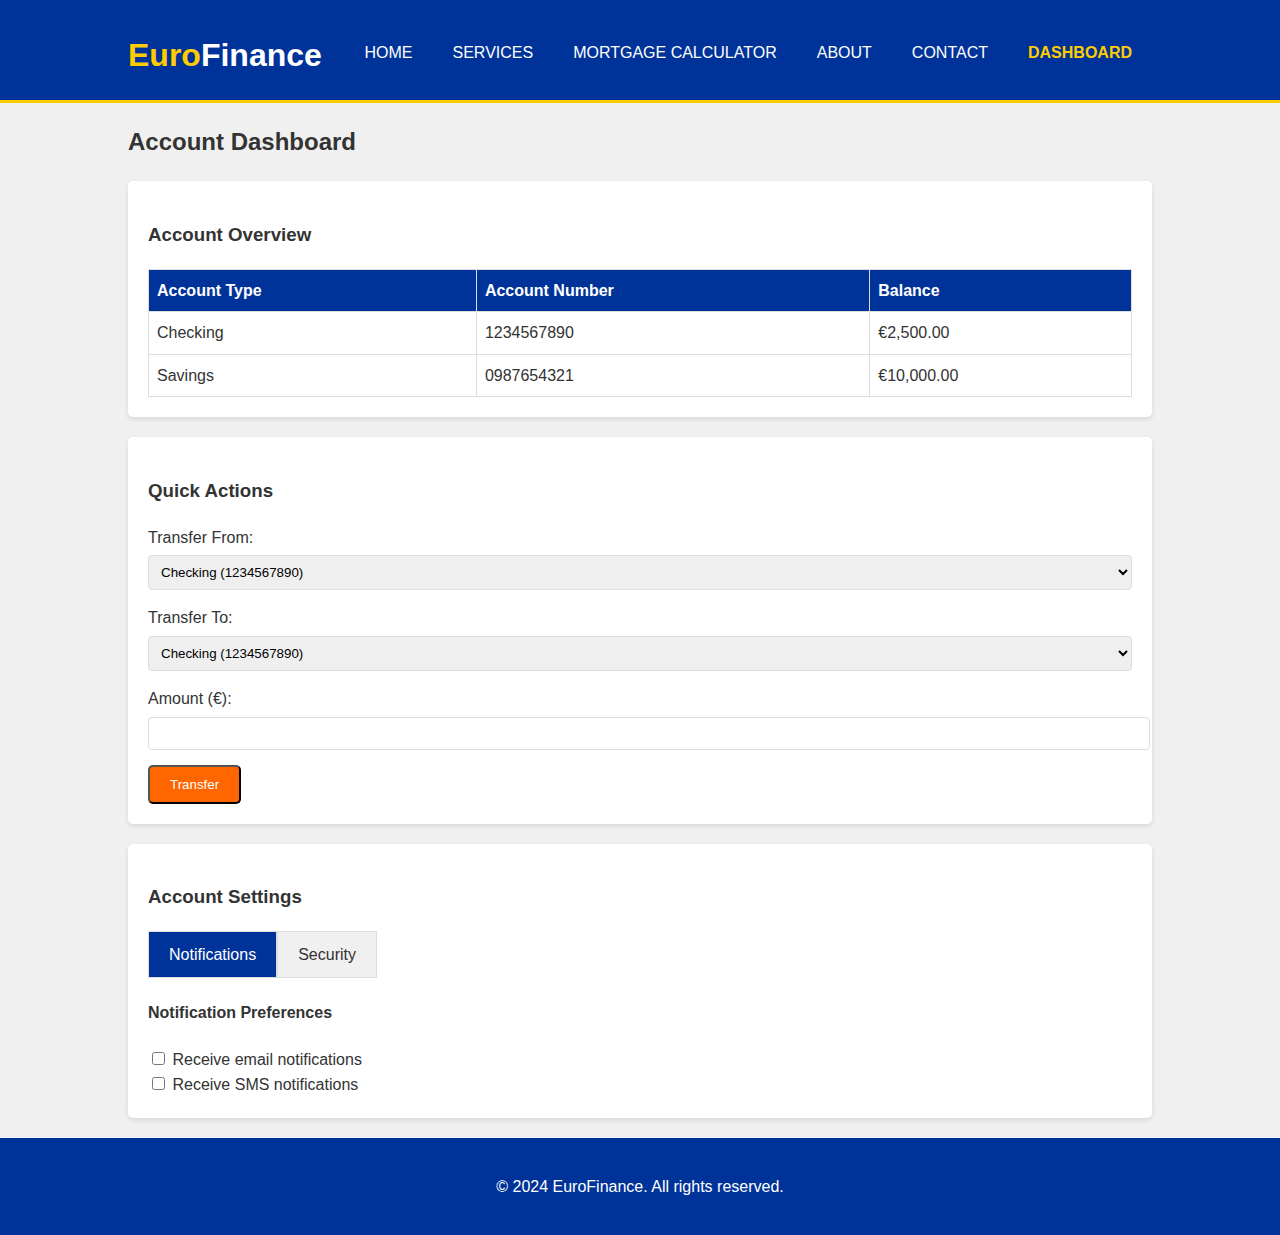
<file: account-dashboard-html.html>
<!DOCTYPE html>
<html lang="en">
<head>
    <meta charset="UTF-8">
    <meta name="viewport" content="width=device-width, initial-scale=1.0">
    <title>Account Dashboard - EuroFinance</title>
    <link rel="stylesheet" href="shared-styles.css">
    <style>
        .dashboard-section {
            background: #fff;
            padding: 20px;
            margin-bottom: 20px;
            border-radius: 5px;
            box-shadow: 0 2px 5px rgba(0,0,0,0.1);
        }
        table {
            width: 100%;
            border-collapse: collapse;
        }
        th, td {
            border: 1px solid #ddd;
            padding: 8px;
            text-align: left;
        }
        th {
            background-color: var(--primary-color);
            color: white;
        }
        .tabs {
            display: flex;
            margin-bottom: 20px;
        }
        .tab {
            padding: 10px 20px;
            background-color: #f0f0f0;
            border: 1px solid #ddd;
            cursor: pointer;
        }
        .tab.active {
            background-color: var(--primary-color);
            color: white;
        }
        .tab-content {
            display: none;
        }
        .tab-content.active {
            display: block;
        }
    </style>
</head>
<body>
    <header>
        <div class="container">
            <div id="branding">
                <h1><span class="highlight">Euro</span>Finance</h1>
            </div>
            <nav>
                <ul>
                    <li><a href="index.html">Home</a></li>
                    <li><a href="services.html">Services</a></li>
                    <li><a href="calculator.html">Mortgage Calculator</a></li>
                    <li><a href="about.html">About</a></li>
                    <li><a href="contact.html">Contact</a></li>
                    <li class="current"><a href="account-dashboard.html">Dashboard</a></li>
                </ul>
            </nav>
        </div>
    </header>

    <div class="container">
        <h2>Account Dashboard</h2>
        
        <div class="dashboard-section">
            <h3>Account Overview</h3>
            <table data-cy="account-overview-table">
                <tr>
                    <th>Account Type</th>
                    <th>Account Number</th>
                    <th>Balance</th>
                </tr>
                <tr>
                    <td>Checking</td>
                    <td>1234567890</td>
                    <td>€2,500.00</td>
                </tr>
                <tr>
                    <td>Savings</td>
                    <td>0987654321</td>
                    <td>€10,000.00</td>
                </tr>
            </table>
        </div>

        <div class="dashboard-section">
            <h3>Quick Actions</h3>
            <div class="form-group">
                <label for="transfer-from">Transfer From:</label>
                <select id="transfer-from" data-cy="transfer-from-select">
                    <option value="checking">Checking (1234567890)</option>
                    <option value="savings">Savings (0987654321)</option>
                </select>
            </div>
            <div class="form-group">
                <label for="transfer-to">Transfer To:</label>
                <select id="transfer-to" data-cy="transfer-to-select">
                    <option value="checking">Checking (1234567890)</option>
                    <option value="savings">Savings (0987654321)</option>
                    <option value="external">External Account</option>
                </select>
            </div>
            <div class="form-group">
                <label for="transfer-amount">Amount (€):</label>
                <input type="text" id="transfer-amount" data-cy="transfer-amount-input">
            </div>
            <button class="button" data-cy="transfer-button">Transfer</button>
        </div>

        <div class="dashboard-section">
            <h3>Account Settings</h3>
            <div class="tabs">
                <div class="tab active" data-tab="notifications">Notifications</div>
                <div class="tab" data-tab="security">Security</div>
            </div>
            <div class="tab-content active" id="notifications">
                <h4>Notification Preferences</h4>
                <div>
                    <input type="checkbox" id="email-notifications" data-cy="email-notifications-checkbox">
                    <label for="email-notifications">Receive email notifications</label>
                </div>
                <div>
                    <input type="checkbox" id="sms-notifications" data-cy="sms-notifications-checkbox">
                    <label for="sms-notifications">Receive SMS notifications</label>
                </div>
            </div>
            <div class="tab-content" id="security">
                <h4>Security Settings</h4>
                <div>
                    <input type="checkbox" id="two-factor" data-cy="two-factor-checkbox">
                    <label for="two-factor">Enable two-factor authentication</label>
                </div>
                <div class="form-group">
                    <label for="security-question">Security Question:</label>
                    <select id="security-question" data-cy="security-question-select">
                        <option value="">Select a security question</option>
                        <option value="pet">What was the name of your first pet?</option>
                        <option value="school">What was the name of your first school?</option>
                        <option value="city">In which city were you born?</option>
                    </select>
                </div>
                <div class="form-group">
                    <label for="security-answer">Answer:</label>
                    <input type="text" id="security-answer" data-cy="security-answer-input">
                </div>
            </div>
        </div>
    </div>

    <footer>
        <p>&copy; 2024 EuroFinance. All rights reserved.</p>
    </footer>

    <script>
        // Tab functionality
        document.querySelectorAll('.tab').forEach(tab => {
            tab.addEventListener('click', () => {
                document.querySelectorAll('.tab, .tab-content').forEach(el => el.classList.remove('active'));
                tab.classList.add('active');
                document.getElementById(tab.dataset.tab).classList.add('active');
            });
        });

        // Transfer button functionality
        document.querySelector('[data-cy="transfer-button"]').addEventListener('click', () => {
            const amount = document.getElementById('transfer-amount').value;
            const from = document.getElementById('transfer-from').value;
            const to = document.getElementById('transfer-to').value;
            alert(`Transfer of €${amount} from ${from} to ${to} initiated.`);
        });
    </script>
</body>
</html>
</file>
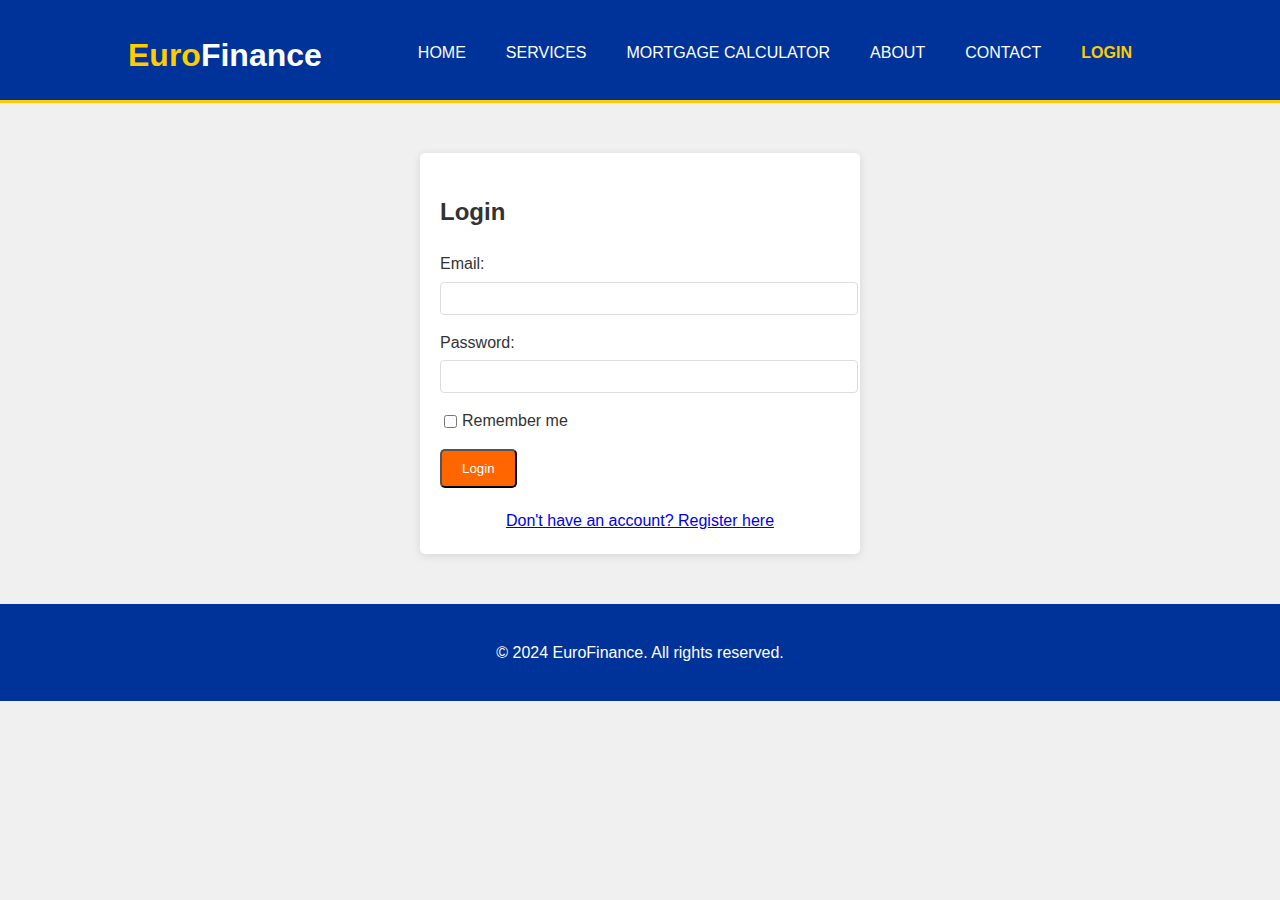
<file: account-dashboard.html>
<!DOCTYPE html>
<html lang="en">
  <head>
    <meta charset="UTF-8" />
    <meta name="viewport" content="width=device-width, initial-scale=1.0" />
    <link rel="stylesheet" href="shared-styles.css" />
    <script defer src="script.js"></script>
    <title>Account Dashboard - EuroFinance</title>
    <style>
      .dashboard-section {
        background: #fff;
        padding: 20px;
        margin-bottom: 20px;
        border-radius: 5px;
        box-shadow: 0 2px 5px rgba(0, 0, 0, 0.1);
      }
      table {
        width: 100%;
        border-collapse: collapse;
      }
      th,
      td {
        border: 1px solid #ddd;
        padding: 8px;
        text-align: left;
      }
      th {
        background-color: var(--primary-color);
        color: white;
      }
      .tabs {
        display: flex;
        margin-bottom: 20px;
      }
      .tab {
        padding: 10px 20px;
        background-color: #f0f0f0;
        border: 1px solid #ddd;
        cursor: pointer;
      }
      .tab.active {
        background-color: var(--primary-color);
        color: white;
      }
      .tab-content {
        display: none;
      }
      .tab-content.active {
        display: block;
      }
    </style>
  </head>
  <body>
    <header>
      <div class="container">
        <div id="branding">
          <h1><span class="highlight">Euro</span>Finance</h1>
        </div>
        <nav>
          <ul>
            <li><a href="index.html">Home</a></li>
            <li><a href="services.html">Services</a></li>
            <li><a href="calculator.html">Mortgage Calculator</a></li>
            <li><a href="about.html">About</a></li>
            <li><a href="contact.html">Contact</a></li>
            <li class="current">
              <a href="account-dashboard.html">Dashboard</a>
            </li>
            <li><a href="#" id="logout-link">Logout</a></li>
          </ul>
        </nav>
      </div>
    </header>

    <div class="container">
      <h2>Account Dashboard</h2>

      <div class="dashboard-section">
        <h3>Account Overview</h3>
        <table data-cy="account-overview-table">
          <tr>
            <th>Account Type</th>
            <th>Account Number</th>
            <th>Balance</th>
          </tr>
          <tr>
            <td>Checking</td>
            <td>1234567890</td>
            <td>€2,500.00</td>
          </tr>
          <tr>
            <td>Savings</td>
            <td>0987654321</td>
            <td>€10,000.00</td>
          </tr>
        </table>
      </div>

      <div class="dashboard-section">
        <h3>Quick Actions</h3>
        <div class="form-group">
          <label for="transfer-from">Transfer From:</label>
          <select id="transfer-from" data-cy="transfer-from-select">
            <option value="checking">Checking (1234567890)</option>
            <option value="savings">Savings (0987654321)</option>
          </select>
        </div>
        <div class="form-group">
          <label for="transfer-to">Transfer To:</label>
          <select id="transfer-to" data-cy="transfer-to-select">
            <option value="checking">Checking (1234567890)</option>
            <option value="savings">Savings (0987654321)</option>
            <option value="external">External Account</option>
          </select>
        </div>
        <div class="form-group">
          <label for="transfer-amount">Amount (€):</label>
          <input
            type="text"
            id="transfer-amount"
            data-cy="transfer-amount-input"
          />
        </div>
        <button class="button" data-cy="transfer-button">Transfer</button>
      </div>

      <div class="dashboard-section">
        <h3>Account Settings</h3>
        <div class="tabs">
          <div class="tab active" data-tab="notifications">Notifications</div>
          <div class="tab" data-tab="security">Security</div>
        </div>
        <div class="tab-content active" id="notifications">
          <h4>Notification Preferences</h4>
          <div>
            <input
              type="checkbox"
              id="email-notifications"
              data-cy="email-notifications-checkbox"
            />
            <label for="email-notifications">Receive email notifications</label>
          </div>
          <div>
            <input
              type="checkbox"
              id="sms-notifications"
              data-cy="sms-notifications-checkbox"
            />
            <label for="sms-notifications">Receive SMS notifications</label>
          </div>
        </div>
        <div class="tab-content" id="security">
          <h4>Security Settings</h4>
          <div>
            <input
              type="checkbox"
              id="two-factor"
              data-cy="two-factor-checkbox"
            />
            <label for="two-factor">Enable two-factor authentication</label>
          </div>
          <div class="form-group">
            <label for="security-question">Security Question:</label>
            <select id="security-question" data-cy="security-question-select">
              <option value="">Select a security question</option>
              <option value="pet">What was the name of your first pet?</option>
              <option value="school">
                What was the name of your first school?
              </option>
              <option value="city">In which city were you born?</option>
            </select>
          </div>
          <div class="form-group">
            <label for="security-answer">Answer:</label>
            <input
              type="text"
              id="security-answer"
              data-cy="security-answer-input"
            />
          </div>
        </div>
      </div>
    </div>

    <footer>
      <p>&copy; 2024 EuroFinance. All rights reserved.</p>
    </footer>

    <script>
      // Tab functionality
      document.querySelectorAll(".tab").forEach((tab) => {
        tab.addEventListener("click", () => {
          document
            .querySelectorAll(".tab, .tab-content")
            .forEach((el) => el.classList.remove("active"));
          tab.classList.add("active");
          document.getElementById(tab.dataset.tab).classList.add("active");
        });
      });

      // Transfer button functionality
      document
        .querySelector('[data-cy="transfer-button"]')
        .addEventListener("click", () => {
          const amount = document.getElementById("transfer-amount").value;
          const from = document.getElementById("transfer-from").value;
          const to = document.getElementById("transfer-to").value;
          alert(`Transfer of €${amount} from ${from} to ${to} initiated.`);
        });

      // Add logout functionality
      document
        .getElementById("logout-link")
        .addEventListener("click", function (e) {
          e.preventDefault();
          localStorage.removeItem("isLoggedIn");
          localStorage.removeItem("userEmail");
          window.location.href = "index.html";
        });
    </script>
  </body>
</html>
</file>
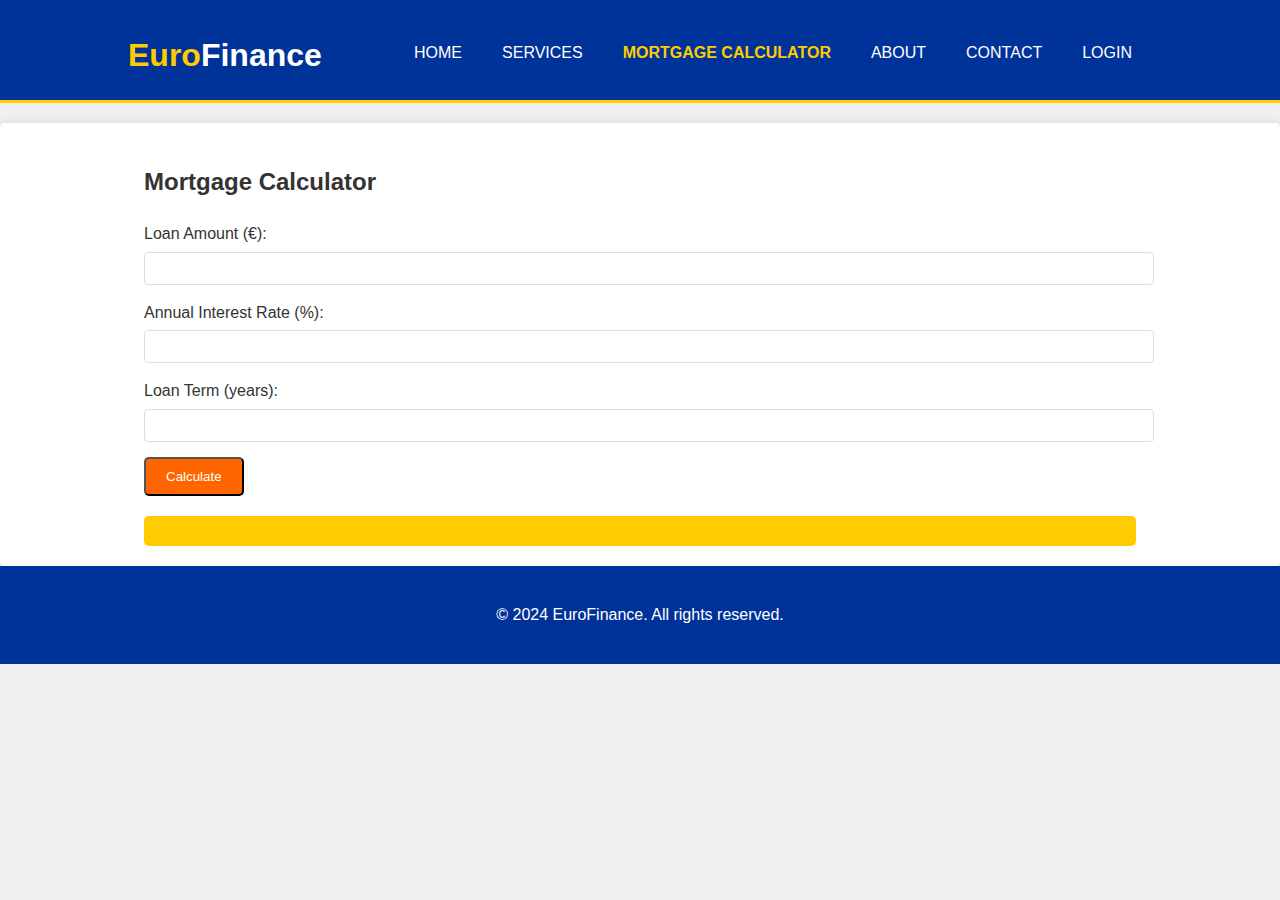
<file: calculator-html.html>
<!DOCTYPE html>
<html lang="en">
<head>
    <meta charset="UTF-8">
    <meta name="viewport" content="width=device-width, initial-scale=1.0">
    <title>Mortgage Calculator - EuroFinance</title>
    <link rel="stylesheet" href="shared-styles.css">
    <style>
        #calculator {
            background: #fff;
            padding: 20px;
            margin-top: 20px;
            border-radius: 5px;
            box-shadow: 0 0 10px rgba(0,0,0,0.1);
        }

        #result {
            margin-top: 20px;
            font-weight: bold;
            background-color: var(--secondary-color);
            padding: 15px;
            border-radius: 5px;
        }
    </style>
</head>
<body>
    <header>
        <div class="container">
            <div id="branding">
                <h1><span class="highlight">Euro</span>Finance</h1>
            </div>
            <nav>
                <ul>
                    <li><a href="index.html">Home</a></li>
                    <li><a href="services.html">Services</a></li>
                    <li class="current"><a href="calculator.html">Mortgage Calculator</a></li>
                    <li><a href="about.html">About</a></li>
                    <li><a href="contact.html">Contact</a></li>
                    <li><a href="login.html">Login</a></li>
                </ul>
            </nav>
        </div>
    </header>

    <section id="calculator">
        <div class="container">
            <h2>Mortgage Calculator</h2>
            <form id="mortgage-form">
                <div class="form-group">
                    <label for="loan-amount">Loan Amount (€):</label>
                    <input type="text" id="loan-amount" required data-cy="loan-amount-input">
                    <span class="error" id="loan-amount-error"></span>
                </div>
                <div class="form-group">
                    <label for="interest-rate">Annual Interest Rate (%):</label>
                    <input type="text" id="interest-rate" required data-cy="interest-rate-input">
                    <span class="error" id="interest-rate-error"></span>
                </div>
                <div class="form-group">
                    <label for="loan-term">Loan Term (years):</label>
                    <input type="text" id="loan-term" required data-cy="loan-term-input">
                    <span class="error" id="loan-term-error"></span>
                </div>
                <button type="submit" class="button" data-cy="calculate-button">Calculate</button>
            </form>
            <div id="result"></div>
        </div>
    </section>

    <footer>
        <p>&copy; 2024 EuroFinance. All rights reserved.</p>
    </footer>

    <script>
        function validateNumber(value, min, max) {
            const num = parseFloat(value);
            return !isNaN(num) && num >= min && num <= max;
        }

        document.getElementById('mortgage-form').addEventListener('submit', function(e) {
            e.preventDefault();
            let isValid = true;

            const loanAmount = document.getElementById('loan-amount').value;
            const interestRate = document.getElementById('interest-rate').value;
            const loanTerm = document.getElementById('loan-term').value;

            if (!validateNumber(loanAmount, 1000, 10000000)) {
                document.getElementById('loan-amount-error').textContent = 'Please enter a valid loan amount between €1,000 and €10,000,000';
                isValid = false;
            } else {
                document.getElementById('loan-amount-error').textContent = '';
            }

            if (!validateNumber(interestRate, 0.1, 20)) {
                document.getElementById('interest-rate-error').textContent = 'Please enter a valid interest rate between 0.1% and 20%';
                isValid = false;
            } else {
                document.getElementById('interest-rate-error').textContent = '';
            }

            if (!validateNumber(loanTerm, 1, 40)) {
                document.getElementById('loan-term-error').textContent = 'Please enter a valid loan term between 1 and 40 years';
                isValid = false;
            } else {
                document.getElementById('loan-term-error').textContent = '';
            }

            if (isValid) {
                const monthlyRate = parseFloat(interestRate) / 100 / 12;
                const totalPayments = parseFloat(loanTerm) * 12;
                const monthlyPayment = (parseFloat(loanAmount) * monthlyRate * Math.pow(1 + monthlyRate, totalPayments)) / (Math.pow(1 + monthlyRate, totalPayments) - 1);

                document.getElementById('result').innerHTML = `
                    <h3>Mortgage Calculation Results:</h3>
                    <p>Monthly Payment: €${monthlyPayment.toFixed(2)}</p>
                    <p>Total Payment: €${(monthlyPayment * totalPayments).toFixed(2)}</p>
                    <p>Total Interest: €${((monthlyPayment * totalPayments) - parseFloat(loanAmount)).toFixed(2)}</p>
                `;
            }
        });
    </script>
</body>
</html>
</file>
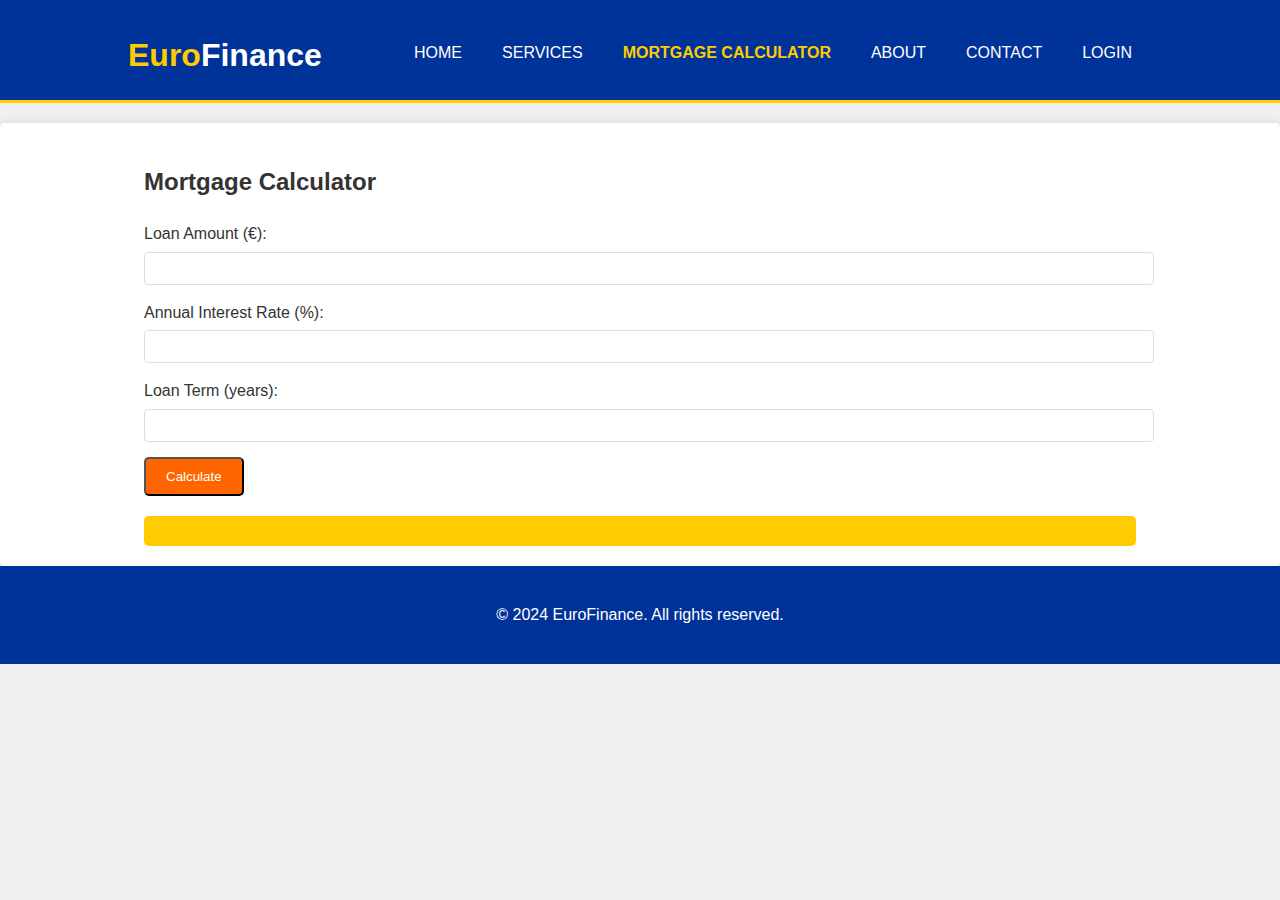
<file: calculator.html>
<!DOCTYPE html>
<html lang="en">
  <head>
    <meta charset="UTF-8" />
    <meta name="viewport" content="width=device-width, initial-scale=1.0" />
    <link rel="stylesheet" href="shared-styles.css" />
    <script defer src="script.js"></script>
    <title>Mortgage Calculator - EuroFinance</title>
    <style>
      #calculator {
        background: #fff;
        padding: 20px;
        margin-top: 20px;
        border-radius: 5px;
        box-shadow: 0 0 10px rgba(0, 0, 0, 0.1);
      }

      #result {
        margin-top: 20px;
        font-weight: bold;
        background-color: var(--secondary-color);
        padding: 15px;
        border-radius: 5px;
      }
    </style>
  </head>
  <body>
    <header>
      <div class="container">
        <div id="branding">
          <h1><span class="highlight">Euro</span>Finance</h1>
        </div>
        <nav>
          <ul>
            <li><a href="index.html">Home</a></li>
            <li><a href="services.html">Services</a></li>
            <li class="current">
              <a href="calculator.html">Mortgage Calculator</a>
            </li>
            <li><a href="about.html">About</a></li>
            <li><a href="contact.html">Contact</a></li>
            <li><a href="login.html">Login</a></li>
          </ul>
        </nav>
      </div>
    </header>

    <section id="calculator">
      <div class="container">
        <h2>Mortgage Calculator</h2>
        <form id="mortgage-form">
          <div class="form-group">
            <label for="loan-amount">Loan Amount (€):</label>
            <input
              type="text"
              id="loan-amount"
              required
              data-cy="loan-amount-input"
            />
            <span class="error" id="loan-amount-error"></span>
          </div>
          <div class="form-group">
            <label for="interest-rate">Annual Interest Rate (%):</label>
            <input
              type="text"
              id="interest-rate"
              required
              data-cy="interest-rate-input"
            />
            <span class="error" id="interest-rate-error"></span>
          </div>
          <div class="form-group">
            <label for="loan-term">Loan Term (years):</label>
            <input
              type="text"
              id="loan-term"
              required
              data-cy="loan-term-input"
            />
            <span class="error" id="loan-term-error"></span>
          </div>
          <button type="submit" class="button" data-cy="calculate-button">
            Calculate
          </button>
        </form>
        <div id="result"></div>
      </div>
    </section>

    <footer>
      <p>&copy; 2024 EuroFinance. All rights reserved.</p>
    </footer>

    <script>
      function validateNumber(value, min, max) {
        const num = parseFloat(value);
        return !isNaN(num) && num >= min && num <= max;
      }

      document
        .getElementById("mortgage-form")
        .addEventListener("submit", function (e) {
          e.preventDefault();
          let isValid = true;

          const loanAmount = document.getElementById("loan-amount").value;
          const interestRate = document.getElementById("interest-rate").value;
          const loanTerm = document.getElementById("loan-term").value;

          if (!validateNumber(loanAmount, 1000, 10000000)) {
            document.getElementById("loan-amount-error").textContent =
              "Please enter a valid loan amount between €1,000 and €10,000,000";
            isValid = false;
          } else {
            document.getElementById("loan-amount-error").textContent = "";
          }

          if (!validateNumber(interestRate, 0.1, 20)) {
            document.getElementById("interest-rate-error").textContent =
              "Please enter a valid interest rate between 0.1% and 20%";
            isValid = false;
          } else {
            document.getElementById("interest-rate-error").textContent = "";
          }

          if (!validateNumber(loanTerm, 1, 40)) {
            document.getElementById("loan-term-error").textContent =
              "Please enter a valid loan term between 1 and 40 years";
            isValid = false;
          } else {
            document.getElementById("loan-term-error").textContent = "";
          }

          if (isValid) {
            const monthlyRate = parseFloat(interestRate) / 100 / 12;
            const totalPayments = parseFloat(loanTerm) * 12;
            const monthlyPayment =
              (parseFloat(loanAmount) *
                monthlyRate *
                Math.pow(1 + monthlyRate, totalPayments)) /
              (Math.pow(1 + monthlyRate, totalPayments) - 1);

            document.getElementById("result").innerHTML = `
                    <h3>Mortgage Calculation Results:</h3>
                    <p>Monthly Payment: €${monthlyPayment.toFixed(2)}</p>
                    <p>Total Payment: €${(
                      monthlyPayment * totalPayments
                    ).toFixed(2)}</p>
                    <p>Total Interest: €${(
                      monthlyPayment * totalPayments -
                      parseFloat(loanAmount)
                    ).toFixed(2)}</p>
                `;
          }
        });
    </script>
  </body>
</html>
</file>
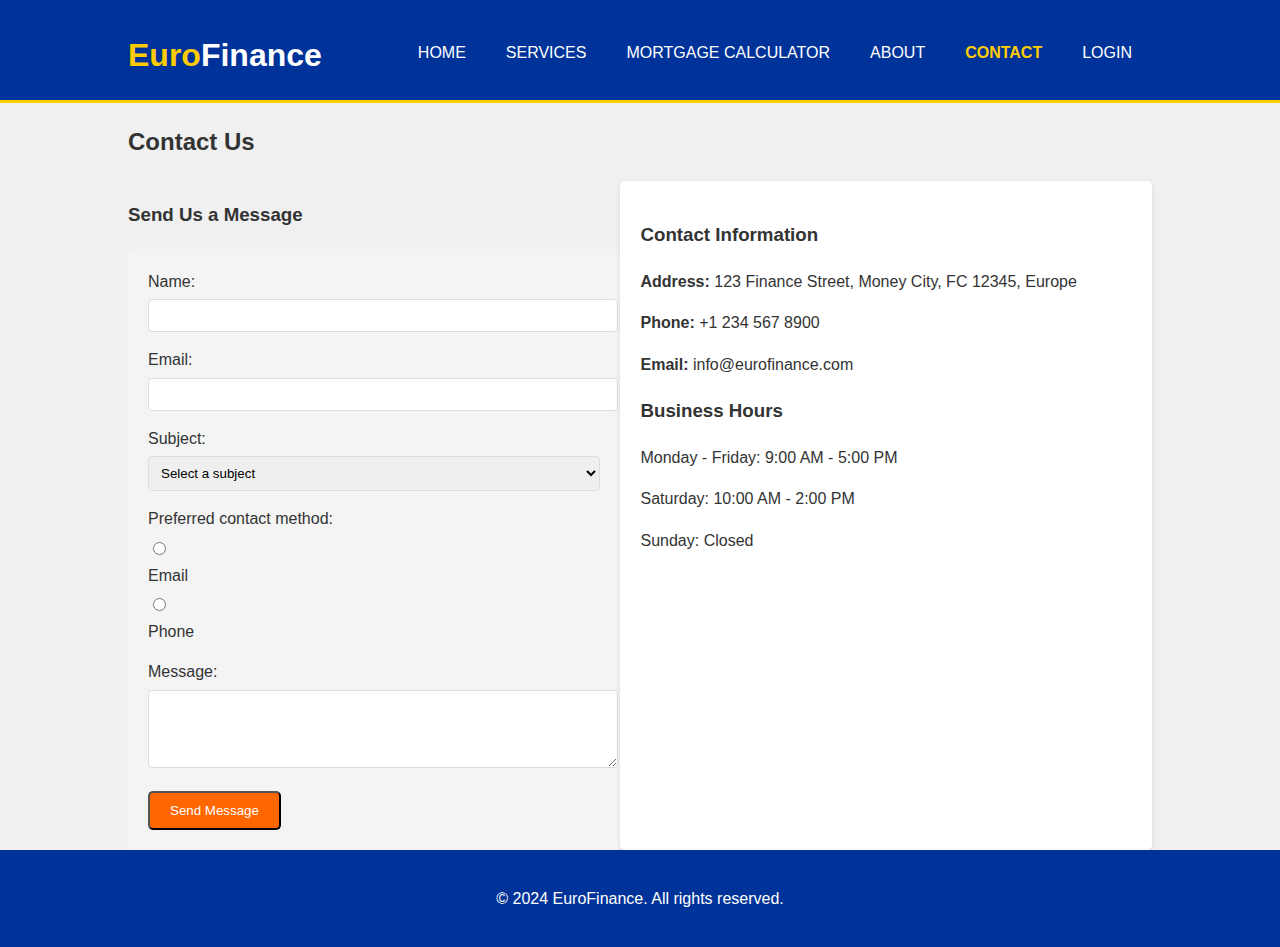
<file: contact-html.html>
<!DOCTYPE html>
<html lang="en">
<head>
    <meta charset="UTF-8">
    <meta name="viewport" content="width=device-width, initial-scale=1.0">
    <title>Contact Us - EuroFinance</title>
    <link rel="stylesheet" href="shared-styles.css">
    <style>
        #contact-content {
            display: flex;
            flex-wrap: wrap;
            justify-content: space-between;
        }
        .contact-form, .contact-info {
            flex: 0 0 48%;
        }
        .contact-form form {
            background: #f4f4f4;
            padding: 20px;
            border-radius: 5px;
        }
        .contact-info {
            background: #fff;
            padding: 20px;
            border-radius: 5px;
            box-shadow: 0 2px 5px rgba(0,0,0,0.1);
        }
        @media (max-width: 768px) {
            .contact-form, .contact-info {
                flex: 0 0 100%;
                margin-bottom: 20px;
            }
        }
    </style>
</head>
<body>
    <header>
        <div class="container">
            <div id="branding">
                <h1><span class="highlight">Euro</span>Finance</h1>
            </div>
            <nav>
                <ul>
                    <li><a href="index.html">Home</a></li>
                    <li><a href="services.html">Services</a></li>
                    <li><a href="calculator.html">Mortgage Calculator</a></li>
                    <li><a href="about.html">About</a></li>
                    <li class="current"><a href="contact.html">Contact</a></li>
                    <li><a href="login.html">Login</a></li>
                </ul>
            </nav>
        </div>
    </header>

    <section id="contact">
        <div class="container">
            <h2>Contact Us</h2>
            <div id="contact-content">
                <div class="contact-form">
                    <h3>Send Us a Message</h3>
                    <form id="contact-form" data-cy="contact-form">
                        <div class="form-group">
                            <label for="name">Name:</label>
                            <input type="text" id="name" name="name" required data-cy="name-input">
                        </div>
                        <div class="form-group">
                            <label for="email">Email:</label>
                            <input type="email" id="email" name="email" required data-cy="email-input">
                        </div>
                        <div class="form-group">
                            <label for="subject">Subject:</label>
                            <select id="subject" name="subject" required data-cy="subject-select">
                                <option value="">Select a subject</option>
                                <option value="general">General Inquiry</option>
                                <option value="support">Customer Support</option>
                                <option value="feedback">Feedback</option>
                            </select>
                        </div>
                        <div class="form-group">
                            <label>Preferred contact method:</label>
                            <div>
                                <input type="radio" id="contact-email" name="contact-method" value="email" data-cy="contact-email-radio">
                                <label for="contact-email">Email</label>
                            </div>
                            <div>
                                <input type="radio" id="contact-phone" name="contact-method" value="phone" data-cy="contact-phone-radio">
                                <label for="contact-phone">Phone</label>
                            </div>
                        </div>
                        <div class="form-group">
                            <label for="message">Message:</label>
                            <textarea id="message" name="message" rows="4" required data-cy="message-textarea"></textarea>
                        </div>
                        <button type="submit" class="button" data-cy="submit-button">Send Message</button>
                    </form>
                </div>
                <div class="contact-info">
                    <h3>Contact Information</h3>
                    <p><strong>Address:</strong> 123 Finance Street, Money City, FC 12345, Europe</p>
                    <p><strong>Phone:</strong> +1 234 567 8900</p>
                    <p><strong>Email:</strong> info@eurofinance.com</p>
                    <h3>Business Hours</h3>
                    <p>Monday - Friday: 9:00 AM - 5:00 PM</p>
                    <p>Saturday: 10:00 AM - 2:00 PM</p>
                    <p>Sunday: Closed</p>
                </div>
            </div>
        </div>
    </section>

    <footer>
        <p>&copy; 2024 EuroFinance. All rights reserved.</p>
    </footer>

    <script>
        document.getElementById('contact-form').addEventListener('submit', function(e) {
            e.preventDefault();
            alert('Thank you for your message. We will get back to you soon!');
            this.reset();
        });
    </script>
</body>
</html>
</file>
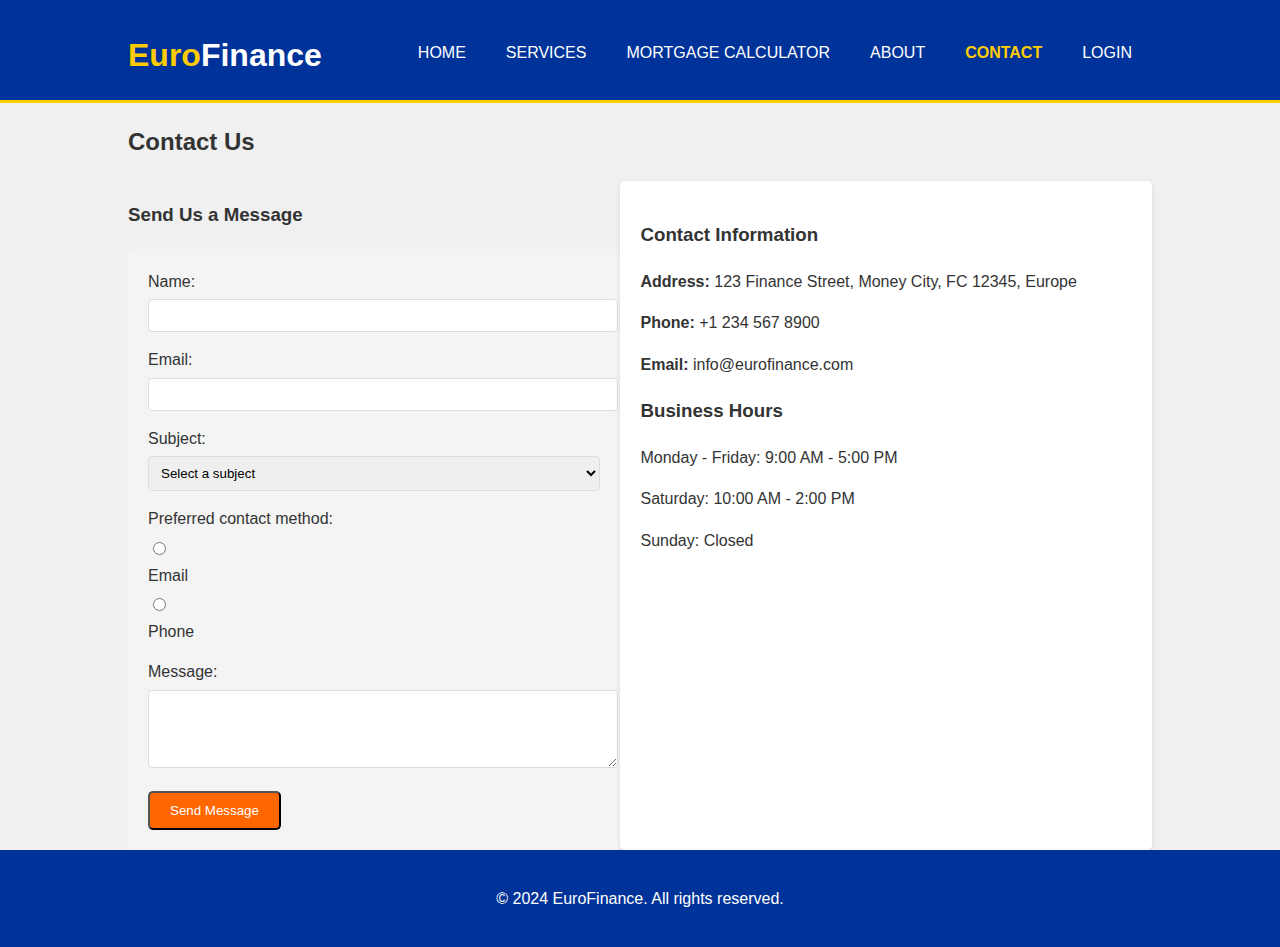
<file: contact.html>
<!DOCTYPE html>
<html lang="en">
  <head>
    <meta charset="UTF-8" />
    <meta name="viewport" content="width=device-width, initial-scale=1.0" />
    <link rel="stylesheet" href="shared-styles.css" />
    <script defer src="script.js"></script>
    <title>Contact Us - EuroFinance</title>
    <style>
      #contact-content {
        display: flex;
        flex-wrap: wrap;
        justify-content: space-between;
      }
      .contact-form,
      .contact-info {
        flex: 0 0 48%;
      }
      .contact-form form {
        background: #f4f4f4;
        padding: 20px;
        border-radius: 5px;
      }
      .contact-info {
        background: #fff;
        padding: 20px;
        border-radius: 5px;
        box-shadow: 0 2px 5px rgba(0, 0, 0, 0.1);
      }
      @media (max-width: 768px) {
        .contact-form,
        .contact-info {
          flex: 0 0 100%;
          margin-bottom: 20px;
        }
      }
    </style>
  </head>
  <body>
    <header>
      <div class="container">
        <div id="branding">
          <h1><span class="highlight">Euro</span>Finance</h1>
        </div>
        <nav>
          <ul>
            <li><a href="index.html">Home</a></li>
            <li><a href="services.html">Services</a></li>
            <li><a href="calculator.html">Mortgage Calculator</a></li>
            <li><a href="about.html">About</a></li>
            <li class="current"><a href="contact.html">Contact</a></li>
            <li><a href="login.html">Login</a></li>
          </ul>
        </nav>
      </div>
    </header>

    <section id="contact">
      <div class="container">
        <h2>Contact Us</h2>
        <div id="contact-content">
          <div class="contact-form">
            <h3>Send Us a Message</h3>
            <form id="contact-form" data-cy="contact-form">
              <div class="form-group">
                <label for="name">Name:</label>
                <input
                  type="text"
                  id="name"
                  name="name"
                  required
                  data-cy="name-input"
                />
              </div>
              <div class="form-group">
                <label for="email">Email:</label>
                <input
                  type="email"
                  id="email"
                  name="email"
                  required
                  data-cy="email-input"
                />
              </div>
              <div class="form-group">
                <label for="subject">Subject:</label>
                <select
                  id="subject"
                  name="subject"
                  required
                  data-cy="subject-select"
                >
                  <option value="">Select a subject</option>
                  <option value="general">General Inquiry</option>
                  <option value="support">Customer Support</option>
                  <option value="feedback">Feedback</option>
                </select>
              </div>
              <div class="form-group">
                <label>Preferred contact method:</label>
                <div>
                  <input
                    type="radio"
                    id="contact-email"
                    name="contact-method"
                    value="email"
                    data-cy="contact-email-radio"
                  />
                  <label for="contact-email">Email</label>
                </div>
                <div>
                  <input
                    type="radio"
                    id="contact-phone"
                    name="contact-method"
                    value="phone"
                    data-cy="contact-phone-radio"
                  />
                  <label for="contact-phone">Phone</label>
                </div>
              </div>
              <div class="form-group">
                <label for="message">Message:</label>
                <textarea
                  id="message"
                  name="message"
                  rows="4"
                  required
                  data-cy="message-textarea"
                ></textarea>
              </div>
              <button type="submit" class="button" data-cy="submit-button">
                Send Message
              </button>
            </form>
          </div>
          <div class="contact-info">
            <h3>Contact Information</h3>
            <p>
              <strong>Address:</strong> 123 Finance Street, Money City, FC
              12345, Europe
            </p>
            <p><strong>Phone:</strong> +1 234 567 8900</p>
            <p><strong>Email:</strong> info@eurofinance.com</p>
            <h3>Business Hours</h3>
            <p>Monday - Friday: 9:00 AM - 5:00 PM</p>
            <p>Saturday: 10:00 AM - 2:00 PM</p>
            <p>Sunday: Closed</p>
          </div>
        </div>
      </div>
    </section>

    <footer>
      <p>&copy; 2024 EuroFinance. All rights reserved.</p>
    </footer>

    <script>
      document
        .getElementById("contact-form")
        .addEventListener("submit", function (e) {
          e.preventDefault();
          alert("Thank you for your message. We will get back to you soon!");
          this.reset();
        });
    </script>
  </body>
</html>
</file>
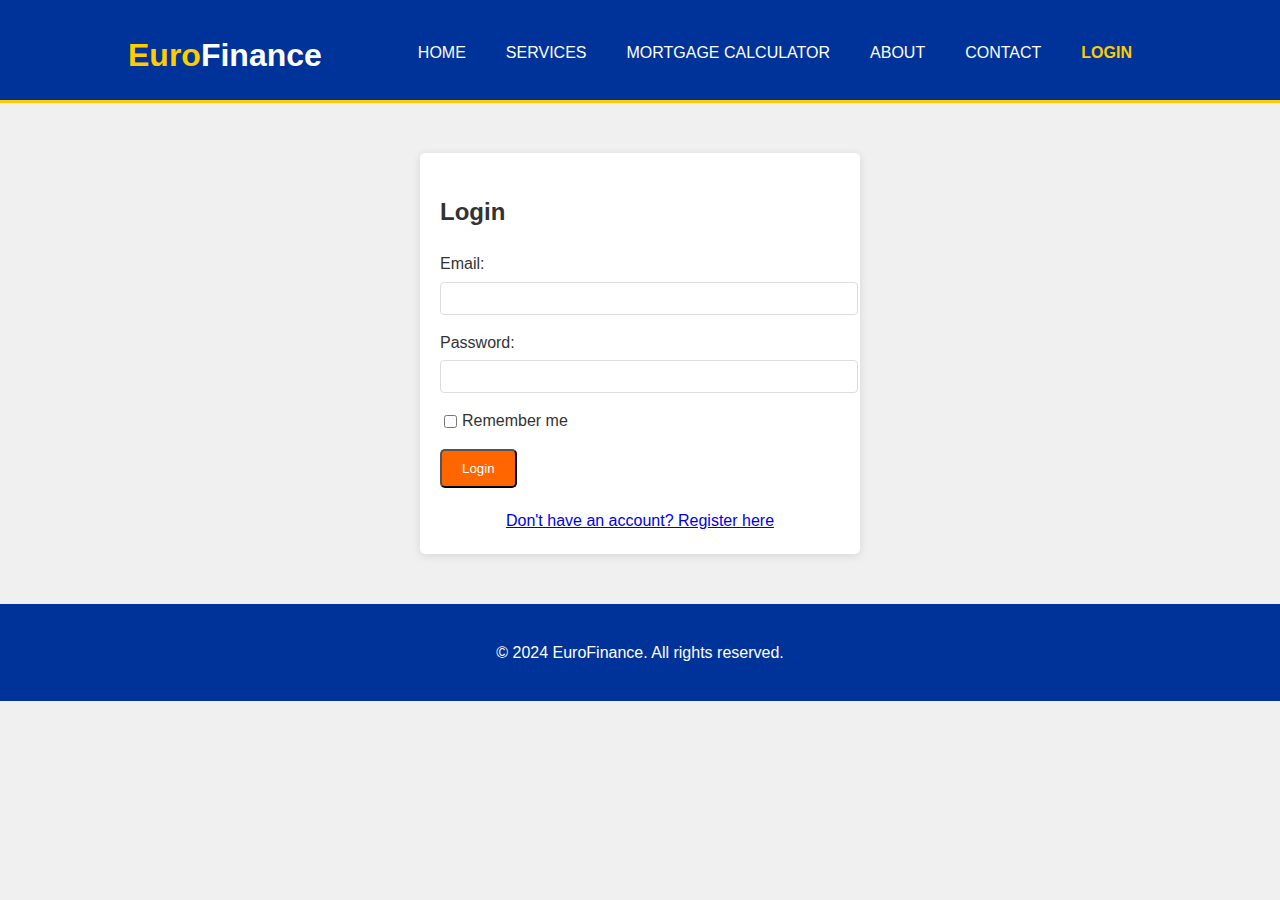
<file: login.html>
<!DOCTYPE html>
<html lang="en">
  <head>
    <meta charset="UTF-8" />
    <meta name="viewport" content="width=device-width, initial-scale=1.0" />
    <link rel="stylesheet" href="shared-styles.css" />
    <title>Login - EuroFinance</title>
    <style>
      .auth-container {
        max-width: 400px;
        margin: 50px auto;
        padding: 20px;
        background-color: #fff;
        border-radius: 5px;
        box-shadow: 0 2px 10px rgba(0, 0, 0, 0.1);
      }
      .auth-toggle {
        text-align: center;
        margin-top: 20px;
      }
      .form-group {
        margin-bottom: 15px;
      }
      .form-group label {
        display: block;
        margin-bottom: 5px;
      }
      .form-group input {
        width: 100%;
        padding: 8px;
        border: 1px solid #ddd;
        border-radius: 4px;
      }
      .error {
        color: red;
        font-size: 0.9em;
        margin-top: 5px;
      }
      .remember-me {
        display: flex;
        align-items: center;
        margin-bottom: 15px;
      }
      .remember-me input {
        margin-right: 5px;
      }
    </style>
  </head>
  <body>
    <header>
      <div class="container">
        <div id="branding">
          <h1><span class="highlight">Euro</span>Finance</h1>
        </div>
        <nav>
          <ul>
            <li><a href="index.html">Home</a></li>
            <li><a href="services.html">Services</a></li>
            <li><a href="calculator.html">Mortgage Calculator</a></li>
            <li><a href="about.html">About</a></li>
            <li><a href="contact.html">Contact</a></li>
            <li class="current"><a href="login.html">Login</a></li>
          </ul>
        </nav>
      </div>
    </header>

    <div class="container">
      <div class="auth-container">
        <h2 id="auth-title">Login</h2>
        <form id="login-form" data-cy="login-form">
          <div class="form-group">
            <label for="login-email">Email:</label>
            <input
              type="email"
              id="login-email"
              name="email"
              required
              data-cy="login-email-input"
            />
            <span class="error" id="login-email-error"></span>
          </div>
          <div class="form-group">
            <label for="login-password">Password:</label>
            <input
              type="password"
              id="login-password"
              name="password"
              required
              data-cy="login-password-input"
            />
            <span class="error" id="login-password-error"></span>
          </div>
          <div class="remember-me">
            <input
              type="checkbox"
              id="remember-me"
              name="remember-me"
              data-cy="remember-me-checkbox"
            />
            <label for="remember-me">Remember me</label>
          </div>
          <button type="submit" class="button" data-cy="login-submit">
            Login
          </button>
        </form>
        <form id="register-form" style="display: none" data-cy="register-form">
          <div class="form-group">
            <label for="register-name">Full Name:</label>
            <input
              type="text"
              id="register-name"
              name="name"
              required
              data-cy="register-name-input"
            />
            <span class="error" id="register-name-error"></span>
          </div>
          <div class="form-group">
            <label for="register-email">Email:</label>
            <input
              type="email"
              id="register-email"
              name="email"
              required
              data-cy="register-email-input"
            />
            <span class="error" id="register-email-error"></span>
          </div>
          <div class="form-group">
            <label for="register-password">Password:</label>
            <input
              type="password"
              id="register-password"
              name="password"
              required
              data-cy="register-password-input"
            />
            <span class="error" id="register-password-error"></span>
          </div>
          <div class="form-group">
            <label for="register-confirm-password">Confirm Password:</label>
            <input
              type="password"
              id="register-confirm-password"
              name="confirm-password"
              required
              data-cy="register-confirm-password-input"
            />
            <span class="error" id="register-confirm-password-error"></span>
          </div>
          <button type="submit" class="button" data-cy="register-submit">
            Register
          </button>
        </form>
        <div class="auth-toggle">
          <a href="#" id="toggle-auth" data-cy="toggle-auth"
            >Don't have an account? Register here</a
          >
        </div>
      </div>
    </div>

    <footer>
      <p>&copy; 2024 EuroFinance. All rights reserved.</p>
    </footer>

    <script>
      const loginForm = document.getElementById("login-form");
      const registerForm = document.getElementById("register-form");
      const toggleAuth = document.getElementById("toggle-auth");
      const authTitle = document.getElementById("auth-title");

      toggleAuth.addEventListener("click", function (e) {
        e.preventDefault();
        if (loginForm.style.display === "none") {
          loginForm.style.display = "block";
          registerForm.style.display = "none";
          authTitle.textContent = "Login";
          toggleAuth.textContent = "Don't have an account? Register here";
        } else {
          loginForm.style.display = "none";
          registerForm.style.display = "block";
          authTitle.textContent = "Register";
          toggleAuth.textContent = "Already have an account? Login here";
        }
      });

      const mockUsers = [
        { email: "test@example.com", password: "password123" },
        { email: "john@example.com", password: "securepass" },
        { email: "jane@example.com", password: "testpass123" },
      ];

      loginForm.addEventListener("submit", function (e) {
        e.preventDefault();
        let isValid = true;

        const email = document.getElementById("login-email");
        const password = document.getElementById("login-password");

        if (
          !email.value.match(/^[\w-]+(\.[\w-]+)*@([\w-]+\.)+[a-zA-Z]{2,7}$/)
        ) {
          document.getElementById("login-email-error").textContent =
            "Please enter a valid email address";
          isValid = false;
        } else {
          document.getElementById("login-email-error").textContent = "";
        }

        if (password.value.length < 8) {
          document.getElementById("login-password-error").textContent =
            "Password must be at least 8 characters long";
          isValid = false;
        } else {
          document.getElementById("login-password-error").textContent = "";
        }

        if (isValid) {
          const user = mockUsers.find(
            (u) => u.email === email.value && u.password === password.value
          );
          if (user) {
            localStorage.setItem("isLoggedIn", "true");
            localStorage.setItem("userEmail", user.email);
            alert("Login successful!");
            window.location.href = "account-dashboard.html";
          } else {
            alert("Invalid email or password");
          }
        }
      });

      registerForm.addEventListener("submit", function (e) {
        e.preventDefault();
        let isValid = true;

        const name = document.getElementById("register-name");
        const email = document.getElementById("register-email");
        const password = document.getElementById("register-password");
        const confirmPassword = document.getElementById(
          "register-confirm-password"
        );

        if (name.value.length < 2) {
          document.getElementById("register-name-error").textContent =
            "Name must be at least 2 characters long";
          isValid = false;
        } else {
          document.getElementById("register-name-error").textContent = "";
        }

        if (
          !email.value.match(/^[\w-]+(\.[\w-]+)*@([\w-]+\.)+[a-zA-Z]{2,7}$/)
        ) {
          document.getElementById("register-email-error").textContent =
            "Please enter a valid email address";
          isValid = false;
        } else {
          document.getElementById("register-email-error").textContent = "";
        }

        if (password.value.length < 8) {
          document.getElementById("register-password-error").textContent =
            "Password must be at least 8 characters long";
          isValid = false;
        } else {
          document.getElementById("register-password-error").textContent = "";
        }

        if (password.value !== confirmPassword.value) {
          document.getElementById(
            "register-confirm-password-error"
          ).textContent = "Passwords do not match";
          isValid = false;
        } else {
          document.getElementById(
            "register-confirm-password-error"
          ).textContent = "";
        }

        if (isValid) {
          alert("Registration successful! Please log in.");
          loginForm.style.display = "block";
          registerForm.style.display = "none";
          authTitle.textContent = "Login";
          toggleAuth.textContent = "Don't have an account? Register here";
        }
      });
    </script>
  </body>
</html>
</file>
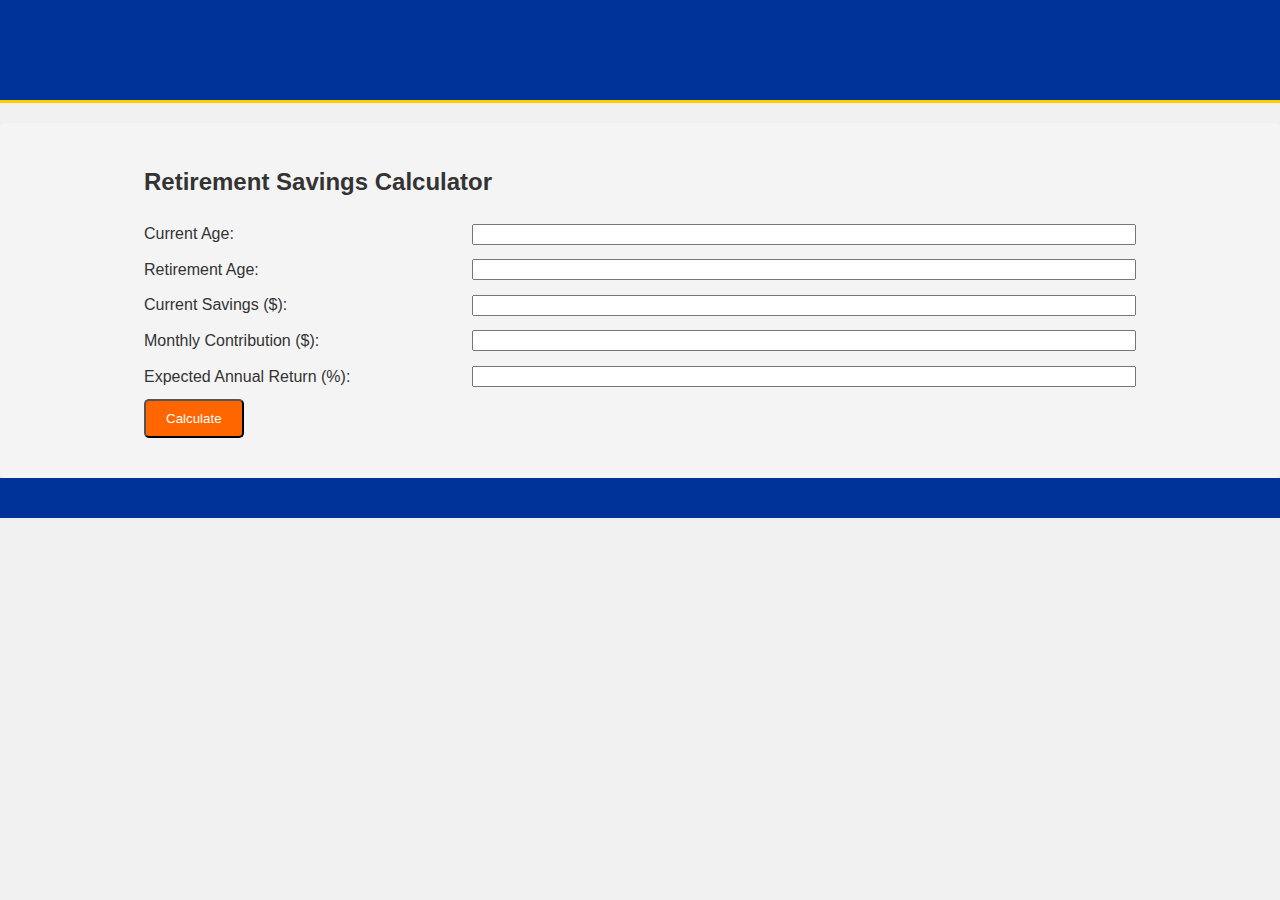
<file: retirement-calculator.html>
<!DOCTYPE html>
<html lang="en">
<head>
    <meta charset="UTF-8">
    <meta name="viewport" content="width=device-width, initial-scale=1.0">
    <title>Retirement Savings Calculator - FinanceHub</title>
    <link rel="stylesheet" href="shared-styles.css">
    <style>
        #calculator {
            background: #f4f4f4;
            padding: 20px;
            margin-top: 20px;
            border-radius: 5px;
        }
        #result {
            margin-top: 20px;
            font-weight: bold;
        }
        .input-group {
            display: flex;
            align-items: center;
            margin-bottom: 10px;
        }
        .input-group label {
            flex: 1;
        }
        .input-group input {
            flex: 2;
        }
    </style>
</head>
<body>
    <header>
        <!-- Updated header with login/logout -->
    </header>

    <section id="calculator">
        <div class="container">
            <h2>Retirement Savings Calculator</h2>
            <form id="retirement-form">
                <div class="input-group">
                    <label for="current-age">Current Age:</label>
                    <input type="number" id="current-age" required min="18" max="100">
                </div>
                <div class="input-group">
                    <label for="retirement-age">Retirement Age:</label>
                    <input type="number" id="retirement-age" required min="50" max="100">
                </div>
                <div class="input-group">
                    <label for="current-savings">Current Savings ($):</label>
                    <input type="number" id="current-savings" required min="0">
                </div>
                <div class="input-group">
                    <label for="monthly-contribution">Monthly Contribution ($):</label>
                    <input type="number" id="monthly-contribution" required min="0">
                </div>
                <div class="input-group">
                    <label for="expected-return">Expected Annual Return (%):</label>
                    <input type="number" id="expected-return" required min="0" max="20" step="0.1">
                </div>
                <button type="submit" class="button">Calculate</button>
            </form>
            <div id="result"></div>
        </div>
    </section>

    <footer>
        <!-- Footer content -->
    </footer>

    <script>
        document.getElementById('retirement-form').addEventListener('submit', function(e) {
            e.preventDefault();
            
            const currentAge = parseInt(document.getElementById('current-age').value);
            const retirementAge = parseInt(document.getElementById('retirement-age').value);
            const currentSavings = parseFloat(document.getElementById('current-savings').value);
            const monthlyContribution = parseFloat(document.getElementById('monthly-contribution').value);
            const expectedReturn = parseFloat(document.getElementById('expected-return').value) / 100;

            const years = retirementAge - currentAge;
            const months = years * 12;
            let totalSavings = currentSavings;

            for (let i = 0; i < months; i++) {
                totalSavings += monthlyContribution;
                totalSavings *= (1 + (expectedReturn / 12));
            }

            const resultDiv = document.getElementById('result');
            resultDiv.innerHTML = `
                <h3>Retirement Savings Projection:</h3>
                <p>At age ${retirementAge}, your retirement savings could grow
</file>
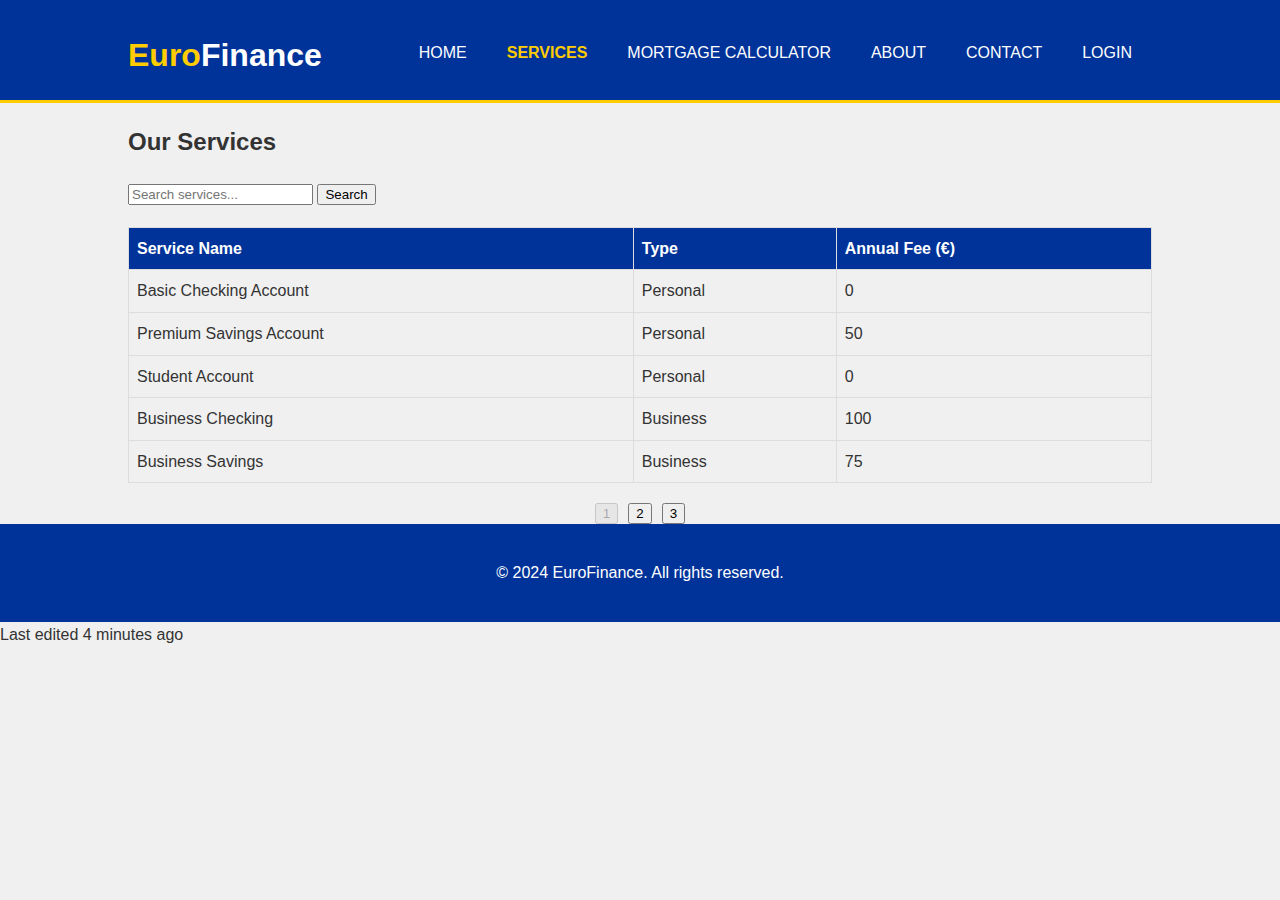
<file: services-html.html>
<!DOCTYPE html>
<html lang="en">
<head>
    <meta charset="UTF-8">
    <meta name="viewport" content="width=device-width, initial-scale=1.0">
    <title>Our Services - EuroFinance</title>
    <link rel="stylesheet" href="shared-styles.css">
    <style>
        .service-card {
            background: #fff;
            padding: 20px;
            margin-bottom: 20px;
            border-radius: 5px;
            box-shadow: 0 2px 5px rgba(0,0,0,0.1);
        }
        .service-icon {
            width: 50px;
            height: 50px;
            margin-bottom: 10px;
        }
        #services-table {
            width: 100%;
            border-collapse: collapse;
        }
        #services-table th, #services-table td {
            border: 1px solid #ddd;
            padding: 8px;
            text-align: left;
        }
        #services-table th {
            background-color: var(--primary-color);
            color: white;
            cursor: pointer;
        }
        .pagination {
            display: flex;
            justify-content: center;
            margin-top: 20px;
        }
        .pagination button {
            margin: 0 5px;
        }
        #search-box {
            margin-bottom: 20px;
        }
    </style>
</head>
<body>
    <header>
        <div class="container">
            <div id="branding">
                <h1><span class="highlight">Euro</span>Finance</h1>
            </div>
            <nav>
                <ul>
                    <li><a href="index.html">Home</a></li>
                    <li class="current"><a href="services.html">Services</a></li>
                    <li><a href="calculator.html">Mortgage Calculator</a></li>
                    <li><a href="about.html">About</a></li>
                    <li><a href="contact.html">Contact</a></li>
                    <li><a href="login.html">Login</a></li>
                </ul>
            </nav>
        </div>
    </header>

    <div class="container">
        <h2>Our Services</h2>
        <div id="search-box">
            <input type="text" id="search-input" placeholder="Search services..." data-cy="search-input">
            <button id="search-button" data-cy="search-button">Search</button>
        </div>
        <table id="services-table" data-cy="services-table">
            <thead>
                <tr>
                    <th data-sort="name" data-cy="sort-name">Service Name</th>
                    <th data-sort="type" data-cy="sort-type">Type</th>
                    <th data-sort="fee" data-cy="sort-fee">Annual Fee (€)</th>
                </tr>
            </thead>
            <tbody>
                <!-- Table body will be populated by JavaScript -->
            </tbody>
        </table>
        <div class="pagination" id="pagination" data-cy="pagination">
            <!-- Pagination buttons will be added here by JavaScript -->
        </div>
    </div>

    <footer>
        <p>&copy; 2024 EuroFinance. All rights reserved.</p>
    </footer>

    <script>
        const services = [
            { name: 'Basic Checking Account', type: 'Personal', fee: 0 },
            { name: 'Premium Savings Account', type: 'Personal', fee: 50 },
            { name: 'Student Account', type: 'Personal', fee: 0 },
            { name: 'Business Checking', type: 'Business', fee: 100 },
            { name: 'Business Savings', type: 'Business', fee: 75 },
            { name: 'Merchant Services', type: 'Business', fee: 200 },
            { name: 'Personal Loan', type: 'Loan', fee: 0 },
            { name: 'Home Mortgage', type: 'Loan', fee: 0 },
            { name: 'Auto Loan', type: 'Loan', fee: 0 },
            { name: 'Investment Account', type: 'Investment', fee: 150 },
            { name: 'Retirement Planning', type: 'Investment', fee: 100 },
            { name: 'Wealth Management', type: 'Investment', fee: 500 }
        ];

        let currentPage = 1;
        const itemsPerPage = 5;
        let sortedServices = [...services];

        function displayServices(page) {
            const start = (page - 1) * itemsPerPage;
            const end = start + itemsPerPage;
            const paginatedServices = sortedServices.slice(start, end);

            const tableBody = document.querySelector('#services-table tbody');
            tableBody.innerHTML = '';

            paginatedServices.forEach(service => {
                const row = document.createElement('tr');
                row.innerHTML = `
                    <td>${service.name}</td>
                    <td>${service.type}</td>
                    <td>${service.fee}</td>
                `;
                tableBody.appendChild(row);
            });

            updatePagination();
        }

       function updatePagination() {
            const totalPages = Math.ceil(sortedServices.length / itemsPerPage);
            const paginationElement = document.getElementById('pagination');
            paginationElement.innerHTML = '';

            for (let i = 1; i <= totalPages; i++) {
                const button = document.createElement('button');
                button.textContent = i;
                button.addEventListener('click', () => {
                    currentPage = i;
                    displayServices(currentPage);
                });
                button.dataset.cy = `page-${i}`;
                if (i === currentPage) {
                    button.disabled = true;
                }
                paginationElement.appendChild(button);
            }
        }

        function sortServices(column) {
            sortedServices.sort((a, b) => {
                if (a[column] < b[column]) return -1;
                if (a[column] > b[column]) return 1;
                return 0;
            });
            displayServices(currentPage);
        }

        document.querySelectorAll('#services-table th').forEach(th => {
            th.addEventListener('click', () => {
                const column = th.dataset.sort;
                sortServices(column);
            });
        });

        document.getElementById('search-button').addEventListener('click', () => {
            const searchTerm = document.getElementById('search-input').value.toLowerCase();
            sortedServices = services.filter(service => 
                service.name.toLowerCase().includes(searchTerm) ||
                service.type.toLowerCase().includes(searchTerm)
            );
            currentPage = 1;
            displayServices(currentPage);
        });

        // Initial display
        displayServices(currentPage);
    </script>
</body>
</html>
Last edited 4 minutes ago
</file>
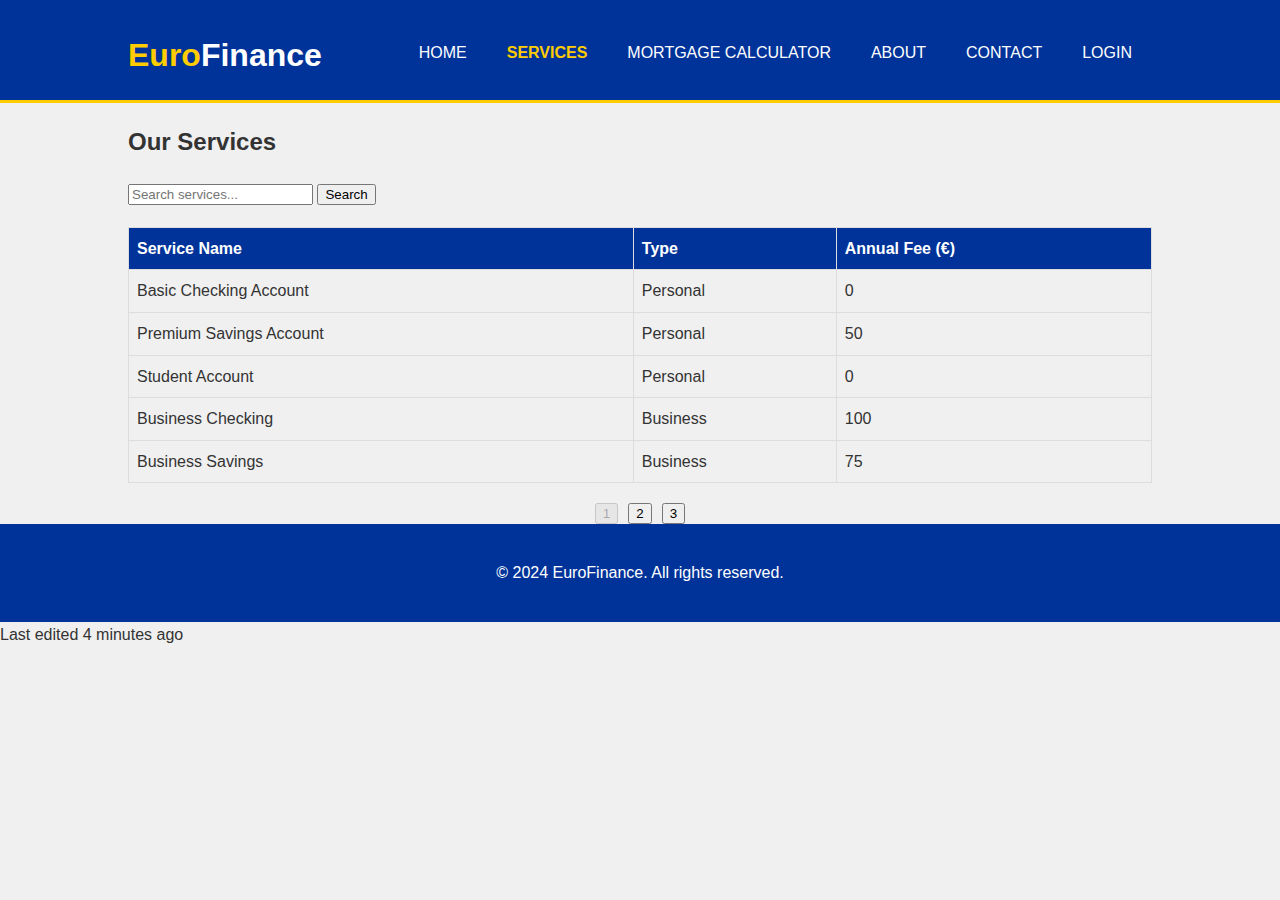
<file: services.html>
<!DOCTYPE html>
<html lang="en">
  <head>
    <meta charset="UTF-8" />
    <meta name="viewport" content="width=device-width, initial-scale=1.0" />
    <link rel="stylesheet" href="shared-styles.css" />
    <script defer src="script.js"></script>
    <title>Our Services - EuroFinance</title>
    <style>
      .service-card {
        background: #fff;
        padding: 20px;
        margin-bottom: 20px;
        border-radius: 5px;
        box-shadow: 0 2px 5px rgba(0, 0, 0, 0.1);
      }
      .service-icon {
        width: 50px;
        height: 50px;
        margin-bottom: 10px;
      }
      #services-table {
        width: 100%;
        border-collapse: collapse;
      }
      #services-table th,
      #services-table td {
        border: 1px solid #ddd;
        padding: 8px;
        text-align: left;
      }
      #services-table th {
        background-color: var(--primary-color);
        color: white;
        cursor: pointer;
      }
      .pagination {
        display: flex;
        justify-content: center;
        margin-top: 20px;
      }
      .pagination button {
        margin: 0 5px;
      }
      #search-box {
        margin-bottom: 20px;
      }
    </style>
  </head>
  <body>
    <header>
      <div class="container">
        <div id="branding">
          <h1><span class="highlight">Euro</span>Finance</h1>
        </div>
        <nav>
          <ul>
            <li><a href="index.html">Home</a></li>
            <li class="current"><a href="services.html">Services</a></li>
            <li><a href="calculator.html">Mortgage Calculator</a></li>
            <li><a href="about.html">About</a></li>
            <li><a href="contact.html">Contact</a></li>
            <li><a href="login.html">Login</a></li>
          </ul>
        </nav>
      </div>
    </header>

    <div class="container">
      <h2>Our Services</h2>
      <div id="search-box">
        <input
          type="text"
          id="search-input"
          placeholder="Search services..."
          data-cy="search-input"
        />
        <button id="search-button" data-cy="search-button">Search</button>
      </div>
      <table id="services-table" data-cy="services-table">
        <thead>
          <tr>
            <th data-sort="name" data-cy="sort-name">Service Name</th>
            <th data-sort="type" data-cy="sort-type">Type</th>
            <th data-sort="fee" data-cy="sort-fee">Annual Fee (€)</th>
          </tr>
        </thead>
        <tbody>
          <!-- Table body will be populated by JavaScript -->
        </tbody>
      </table>
      <div class="pagination" id="pagination" data-cy="pagination">
        <!-- Pagination buttons will be added here by JavaScript -->
      </div>
    </div>

    <footer>
      <p>&copy; 2024 EuroFinance. All rights reserved.</p>
    </footer>

    <script>
      const services = [
        { name: "Basic Checking Account", type: "Personal", fee: 0 },
        { name: "Premium Savings Account", type: "Personal", fee: 50 },
        { name: "Student Account", type: "Personal", fee: 0 },
        { name: "Business Checking", type: "Business", fee: 100 },
        { name: "Business Savings", type: "Business", fee: 75 },
        { name: "Merchant Services", type: "Business", fee: 200 },
        { name: "Personal Loan", type: "Loan", fee: 0 },
        { name: "Home Mortgage", type: "Loan", fee: 0 },
        { name: "Auto Loan", type: "Loan", fee: 0 },
        { name: "Investment Account", type: "Investment", fee: 150 },
        { name: "Retirement Planning", type: "Investment", fee: 100 },
        { name: "Wealth Management", type: "Investment", fee: 500 },
      ];

      let currentPage = 1;
      const itemsPerPage = 5;
      let sortedServices = [...services];

      function displayServices(page) {
        const start = (page - 1) * itemsPerPage;
        const end = start + itemsPerPage;
        const paginatedServices = sortedServices.slice(start, end);

        const tableBody = document.querySelector("#services-table tbody");
        tableBody.innerHTML = "";

        paginatedServices.forEach((service) => {
          const row = document.createElement("tr");
          row.innerHTML = `
                    <td>${service.name}</td>
                    <td>${service.type}</td>
                    <td>${service.fee}</td>
                `;
          tableBody.appendChild(row);
        });

        updatePagination();
      }

      function updatePagination() {
        const totalPages = Math.ceil(sortedServices.length / itemsPerPage);
        const paginationElement = document.getElementById("pagination");
        paginationElement.innerHTML = "";

        for (let i = 1; i <= totalPages; i++) {
          const button = document.createElement("button");
          button.textContent = i;
          button.addEventListener("click", () => {
            currentPage = i;
            displayServices(currentPage);
          });
          button.dataset.cy = `page-${i}`;
          if (i === currentPage) {
            button.disabled = true;
          }
          paginationElement.appendChild(button);
        }
      }

      function sortServices(column) {
        sortedServices.sort((a, b) => {
          if (a[column] < b[column]) return -1;
          if (a[column] > b[column]) return 1;
          return 0;
        });
        displayServices(currentPage);
      }

      document.querySelectorAll("#services-table th").forEach((th) => {
        th.addEventListener("click", () => {
          const column = th.dataset.sort;
          sortServices(column);
        });
      });

      document.getElementById("search-button").addEventListener("click", () => {
        const searchTerm = document
          .getElementById("search-input")
          .value.toLowerCase();
        sortedServices = services.filter(
          (service) =>
            service.name.toLowerCase().includes(searchTerm) ||
            service.type.toLowerCase().includes(searchTerm)
        );
        currentPage = 1;
        displayServices(currentPage);
      });

      // Initial display
      displayServices(currentPage);
    </script>
  </body>
</html>
Last edited 4 minutes ago
</file>
<file: shared-styles.css>
/* shared-styles.css */
:root {
    --primary-color: #003399;
    --secondary-color: #ffcc00;
    --accent-color: #ff6600;
    --background-color: #f0f0f0;
    --text-color: #333333;
}

body {
    font-family: 'Arial', sans-serif;
    line-height: 1.6;
    color: var(--text-color);
    background-color: var(--background-color);
    margin: 0;
    padding: 0;
}

.container {
    width: 80%;
    margin: auto;
    overflow: hidden;
    padding: 0 20px;
}

header {
    background-color: var(--primary-color);
    color: #fff;
    padding-top: 30px;
    min-height: 70px;
    border-bottom: var(--secondary-color) 3px solid;
}

header a {
    color: #fff;
    text-decoration: none;
    text-transform: uppercase;
    font-size: 16px;
}

header ul {
    padding: 0;
    margin: 0;
    list-style: none;
    overflow: hidden;
}

header li {
    float: left;
    display: inline;
    padding: 0 20px 0 20px;
}

header #branding {
    float: left;
}

header #branding h1 {
    margin: 0;
}

header nav {
    float: right;
    margin-top: 10px;
}

header .highlight, header .current a {
    color: var(--secondary-color);
    font-weight: bold;
}

header a:hover {
    color: #ffffff;
    text-decoration: underline;
}

.button {
    display: inline-block;
    padding: 10px 20px;
    color: #fff;
    background-color: var(--accent-color);
    text-decoration: none;
    border-radius: 5px;
    transition: background-color 0.3s ease;
}

.button:hover {
    background-color: var(--primary-color);
}

.form-group {
    margin-bottom: 15px;
}

.form-group label {
    display: block;
    margin-bottom: 5px;
}

.form-group input[type="text"],
.form-group input[type="email"],
.form-group input[type="password"],
.form-group select,
.form-group textarea {
    width: 100%;
    padding: 8px;
    border: 1px solid #ddd;
    border-radius: 4px;
}

.error {
    color: red;
    font-size: 0.9em;
    margin-top: 5px;
}

footer {
    background-color: var(--primary-color);
    color: #fff;
    text-align: center;
    padding: 20px 0;
    position: relative;
    bottom: 0;
    width: 100%;
}

@media(max-width: 768px) {
    header #branding,
    header nav,
    header nav li {
        float: none;
        text-align: center;
        width: 100%;
    }

    header {
        padding-bottom: 20px;
    }
}
</file>
